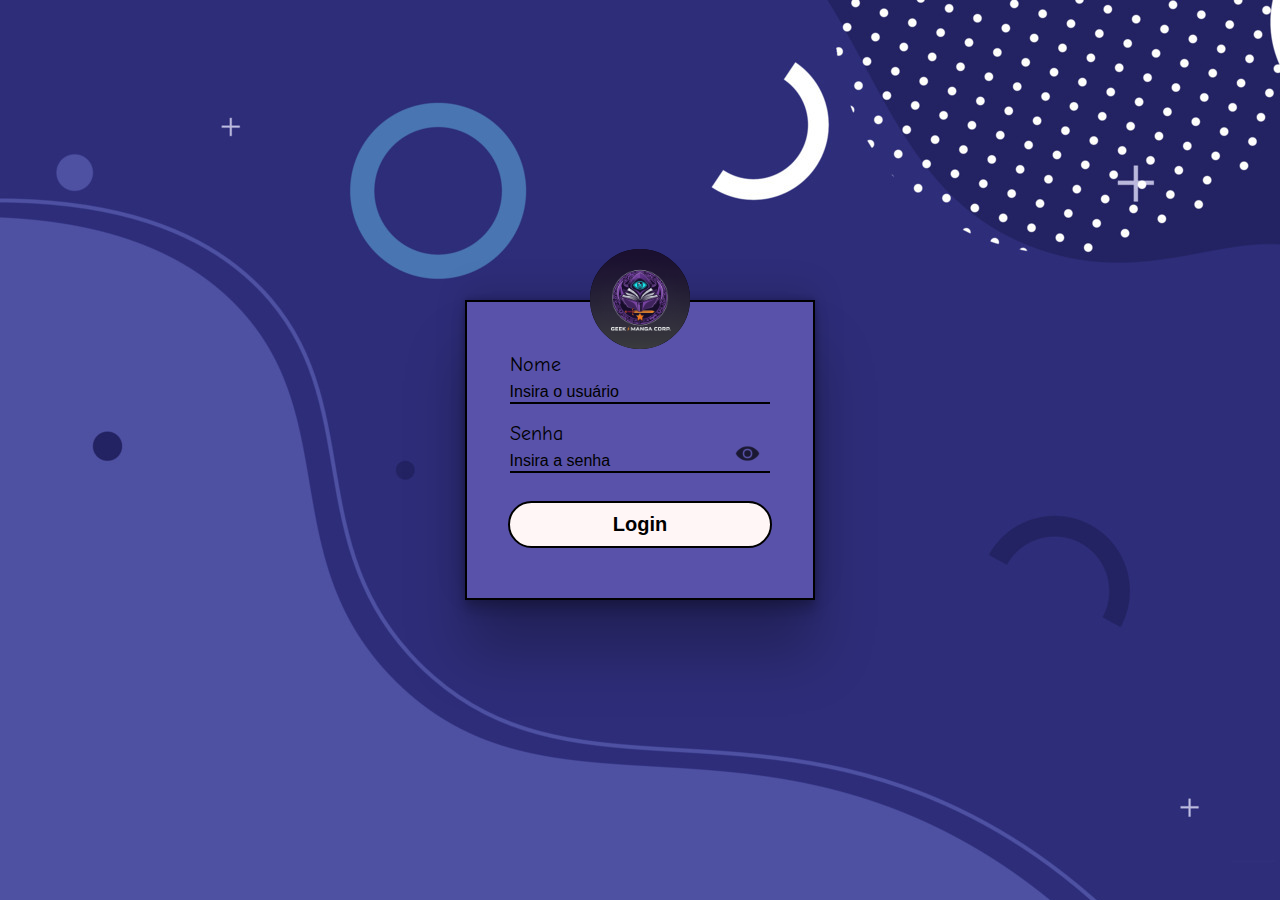
<file: login/index.html>
<!DOCTYPE html>
<html lang="en">

<head>
    <meta charset="UTF-8">
    <meta name="viewport" content="width=device-width, initial-scale=1.0">
    <title>LOGIN</title>
    <link rel="stylesheet" href="style.css">
    <script src="https://code.jquery.com/jquery-3.7.1.js"
        integrity="sha256-eKhayi8LEQwp4NKxN+CfCh+3qOVUtJn3QNZ0TciWLP4=" crossorigin="anonymous"></script>
    <link rel="preconnect" href="https://fonts.googleapis.com">
<link rel="preconnect" href="https://fonts.gstatic.com" crossorigin>
<link href="https://fonts.googleapis.com/css2?family=Comic+Neue:ital,wght@0,300;0,400;0,700;1,300;1,400;1,700&display=swap" rel="stylesheet">
    </head>


<body>
    <div class="container">
        <div class="round">
            <img class="logo" src="/login/images/Gemini_Generated_Image_ocpfiqocpfiqocpf.png" alt="Logo">
        </div>
        <div class="wrap-input-label">
            <label for="nome">Nome</label>
            <input type="text" id="nome" placeholder="Insira o usuário">
        </div>
        <div class="wrap-input-label">
            <label for="senha">Senha</label>
            <input type="password" id="senha" placeholder="Insira a senha">
            <div onclick="showPassword()">
                <img src="/login/images/show.png" alt="Eye" class="eye" width="25px" id="eye">
            </div>
        </div>

        <button class="btn-login" onclick="login()">Login</button>
    </div>

    <div class="error-div" id="error-modal">
        <h3>Credenciais Incorretas!</h3>
        <button onclick="fecharError()">X</button>
    </div>
    <script src="script.js"></script>
</body>

</html>
</file>
<file: login/style.css>
*{
    padding: 0;
    margin: 0;
    box-sizing: border-box;
}


.logo{
    border-radius: 100%;
    width: 100px;
    height: 100px;
}

body{
      font-family: "Comic Neue", cursive;
      background-image:url(images/abstract-blue-background-simple-design-for-your-website-free-vector.jpg);
      min-height: 100vh;
      display: flex;
      align-items: center;
      justify-content: center;
      height: auto;
    }

    .container{
        position: relative;
        background-color: rgb(89, 82, 170);
        width: 350px;
        height: 300px;
        border: 2px solid rgb(0, 0, 0);
        display: flex;
        flex-direction: column;
        align-items: center;
        justify-content: center;
        gap: 2vh;
        padding: 10px ;

        box-shadow: rgba(0, 0, 0, 0.25) 0px 54px 55px, rgba(0, 0, 0, 0.12) 0px -12px 30px, rgba(0, 0, 0, 0.12) 0px 4px 6px, rgba(0, 0, 0, 0.17) 0px 12px 13px, rgba(0, 0, 0, 0.09) 0px -3px 5px;
    }
    





   .round{
    border-radius: 100%;
    width: 100px;
    height: 100px;
    border: 6px solid rgb(0, 0, 0);
    display: flex;
    align-items: center;
    justify-content: center;
    position: absolute;
    top: -1%;
    left: 50%;
    transform: translate(-50%, -50%);
}



.wrap-input-label{
    display: flex;
    flex-direction: column;
    align-items: left;
    text-align: left;
    width: 80%;
    position: relative;
}

.eye{
    position: absolute;
    right: 10px;
    bottom: 7px;
    opacity: 0.7;

}


.eye:hover{
    cursor: pointer;
    opacity: 1;
}

.wrap-input-label label{
    color: rgb(0, 0, 0);
    font-size: 20px;
    margin-bottom: 5px;

}

.wrap-input-label input {
    background-color: transparent;
    padding: 8xp 0xp;
    border: none;
    width: 100%;
    border-bottom: 2px solid  rgb(0, 0, 0);
    font-size: 18px;
    color: rgb(0, 0, 0);


}


input::placeholder{
    color: rgb(0, 0, 0);
    font-size: 16px;

}


input:focus{
    border: none;
    outline: none;
    color: rgb(0, 0, 0);
    font-size: 16px;
    border-bottom: 2px solid rgb(68, 29, 71);

}

.btn-login{
    padding: 10px;
    width: 81%;
    background-color: rgb(255, 246, 246);
    border-radius: 999px;
    border: none;
    border: 2px solid rgb(0, 0, 0);
    font-size:  20px;
    font-weight: bold;
    color: rgb(0, 0, 0);
    transition: all 200ms ease-in-out;
    margin-top: 10px;
}




.btn-login:hover{
    cursor: pointer;
    color: rgb(100, 3, 3);
    border: 2px solid rgb(178, 65, 212);
    box-shadow: rgba(135, 31, 177, 0.25) 0px 54px 55px, rgba(0, 0, 0, 0.12) 0px -12px 30px, rgba(0, 0, 0, 0.12) 0px 4px 6px, rgba(0, 0, 0, 0.8) 0px 12px 13px, rgba(0, 0, 0, 0.8) 0px -3px 5px;
}



.error-div{
    display: none;
    flex-direction: row;
    justify-content: center;
    align-items: center;
    width: auto;
    height: auto;
    background-color: pink;
    gap: 2vh;
    padding: 10px;
    position: absolute;
    bottom: 5%;
    font-size: 14px;
    font-weight: lighter;
    box-shadow: rgba(0, 0, 0, 0.25) 0px 54px 55px, rgba(0, 0, 0, 0.12) 0px -12px 30px, rgba(0, 0, 0, 0.12) 0px 4px 6px, rgba(0, 0, 0, 0.8) 0px 12px 13px, rgba(0, 0, 0, 0.8) 0px -3px 5px;
}


.error-div button{
    background-color: transparent;
    border: none;
    opacity: 0.7;
    transition: all 200ms linear;


}





.error-div button:hover{
    cursor: pointer;
    opacity: 1;
}
</file>
